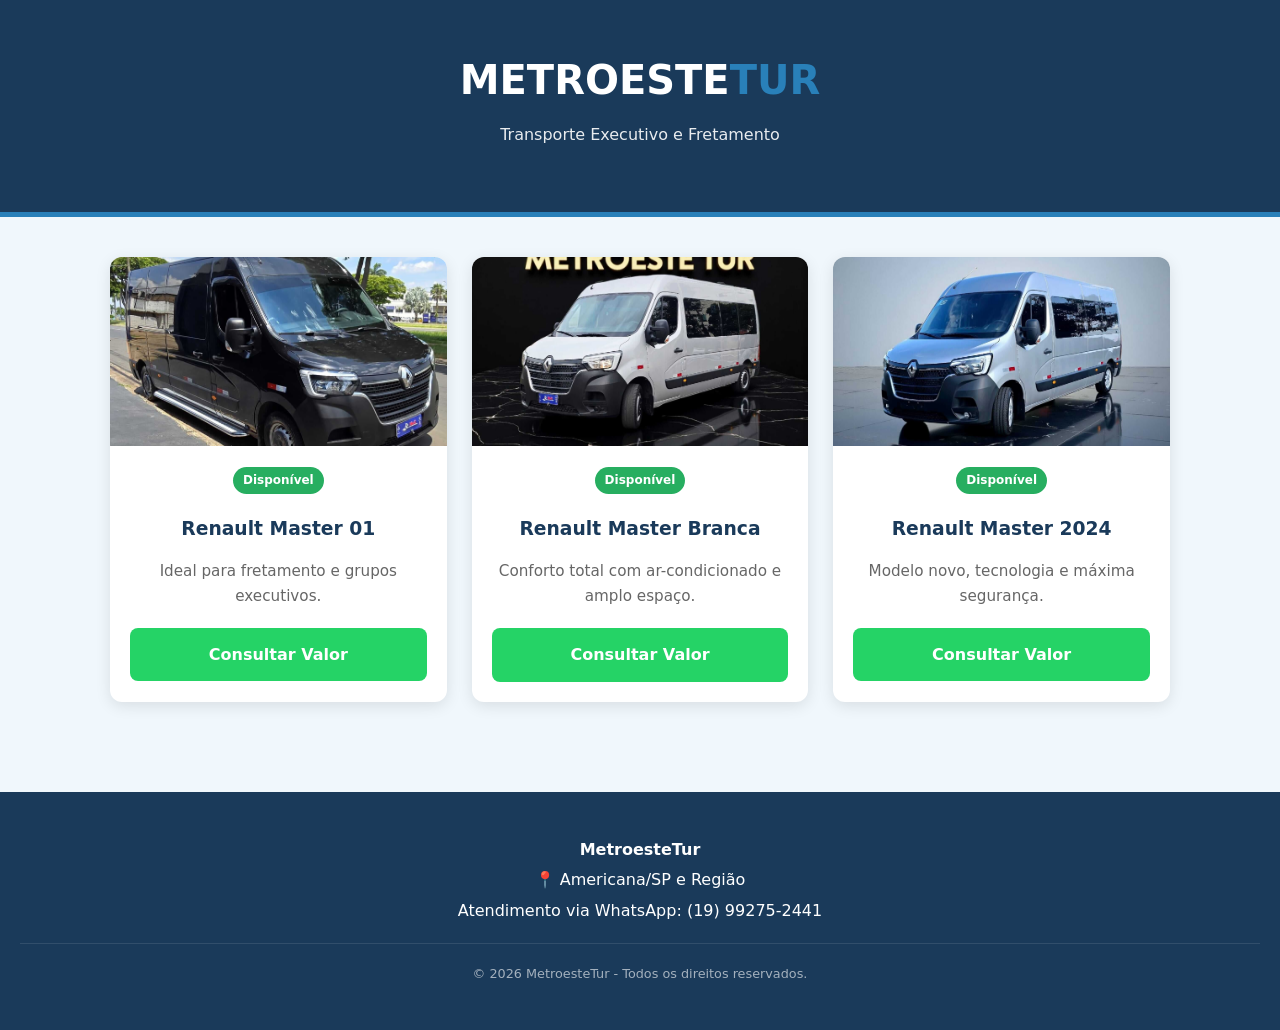
<file: index.html>
<!DOCTYPE html>
<html lang="pt-br">
<head>
    <meta charset="UTF-8">
    <meta name="viewport" content="width=device-width, initial-scale=1.0">
    <title>MetroesteTur | Aluguel de Vans em Americana</title>
    <meta name="description" content="Aluguel de vans executivas e furgões. MetroesteTur: conforto e segurança.">
    <link rel="stylesheet" href="style.css">
</head>
<body>

    <header>
        <h1>Metroeste<span>Tur</span></h1>
        <p>Transporte Executivo e Fretamento</p>
    </header>

    <main class="container" id="van-container">
        </main>

    <footer>
        <div class="footer-content">
            <p><strong>MetroesteTur</strong></p>
            <p>📍 Americana/SP e Região</p>
            <p>Atendimento via WhatsApp: (19) 99275-2441</p>
            <hr>
            <p class="copyright">&copy; 2026 MetroesteTur - Todos os direitos reservados.</p>
        </div>
    </footer>

    <script src="script.js"></script>
</body>
</html>
</file>
<file: style.css>
:root {
    --azul-escuro: #1a3a5a;
    --azul-principal: #2980b9;
    --azul-claro: #f0f7fc;
    --whatsapp: #25d366;
    --branco: #ffffff;
    --cinza: #666;
}

* { box-sizing: border-box; }

body {
    font-family: 'Segoe UI', system-ui, -apple-system, sans-serif;
    margin: 0;
    background-color: var(--azul-claro);
    color: #333;
    line-height: 1.6;
}

header {
    background-color: var(--azul-escuro);
    color: var(--branco);
    text-align: center;
    padding: 3rem 1rem;
    border-bottom: 5px solid var(--azul-principal);
}

header h1 { margin: 0; font-size: 2.5rem; text-transform: uppercase; }
header h1 span { color: var(--azul-principal); }
header p { margin-top: 10px; opacity: 0.9; }

.container {
    display: grid;
    grid-template-columns: repeat(auto-fit, minmax(300px, 1fr));
    gap: 25px;
    padding: 40px 20px;
    max-width: 1100px;
    margin: 0 auto;
}

.van-card {
    background: var(--branco);
    border-radius: 12px;
    overflow: hidden;
    box-shadow: 0 4px 15px rgba(0,0,0,0.1);
    transition: transform 0.3s ease;
    display: flex;
    flex-direction: column;
}

.van-card:hover { transform: translateY(-5px); }

.van-card img {
    width: 100%;
    aspect-ratio: 16 / 9;
    object-fit: cover;
    background-color: #e0e0e0;
    display: block;
}

.van-info {
    padding: 20px;
    text-align: center;
    flex-grow: 1;
}

.status-badge {
    background: #27ae60;
    color: white;
    font-size: 0.75rem;
    font-weight: bold;
    padding: 4px 10px;
    border-radius: 20px;
    display: inline-block;
    margin-bottom: 10px;
}

.van-info h3 { margin: 10px 0; color: var(--azul-escuro); }
.van-info p { color: var(--cinza); font-size: 0.95rem; margin-bottom: 20px; }

.btn-whatsapp {
    display: block;
    background-color: var(--whatsapp);
    color: var(--branco);
    padding: 14px;
    text-decoration: none;
    border-radius: 8px;
    font-weight: bold;
    transition: background 0.3s;
}

.btn-whatsapp:hover { background-color: #1ebe57; }

footer {
    background: var(--azul-escuro);
    color: var(--branco);
    padding: 40px 20px;
    text-align: center;
    margin-top: 50px;
}

.footer-content p { margin: 5px 0; }
.copyright { font-size: 0.8rem; opacity: 0.6; margin-top: 15px !important; }

hr { border: 0; border-top: 1px solid rgba(255,255,255,0.1); margin: 20px 0; }
</file>
